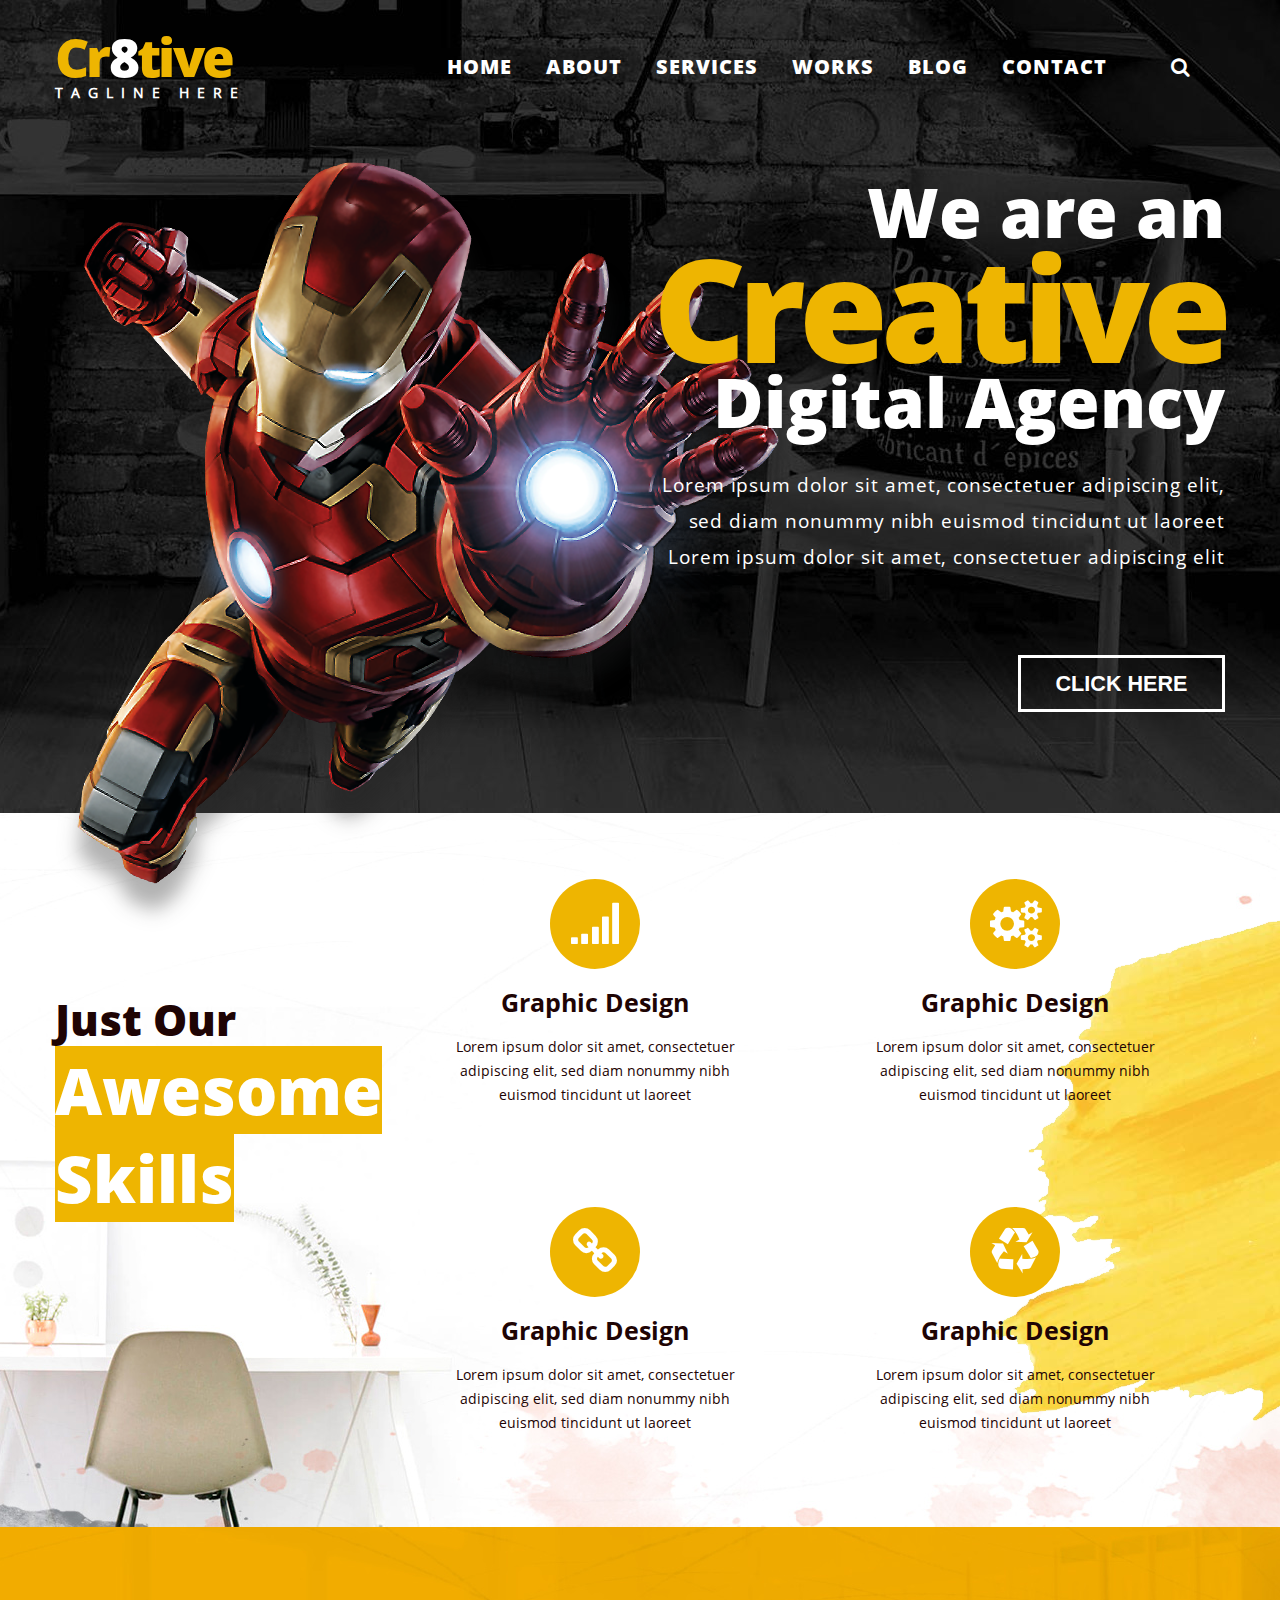
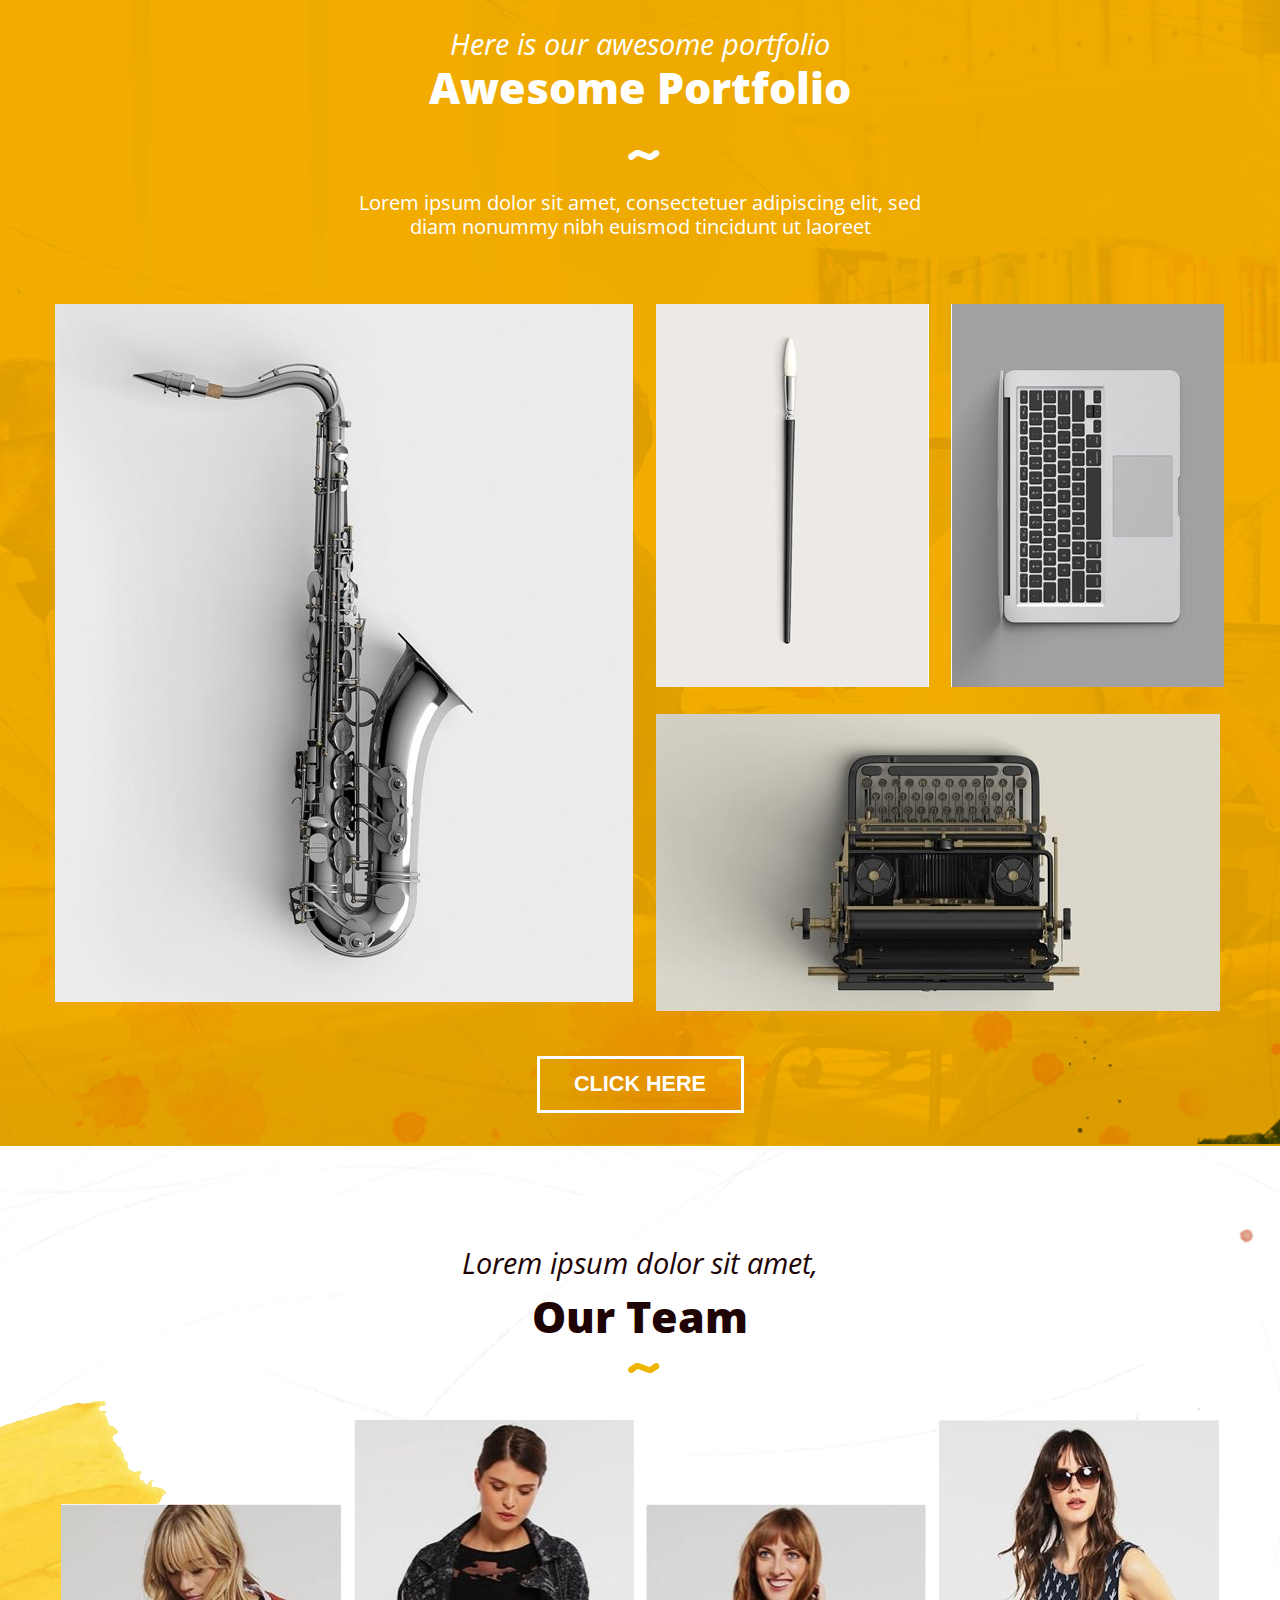
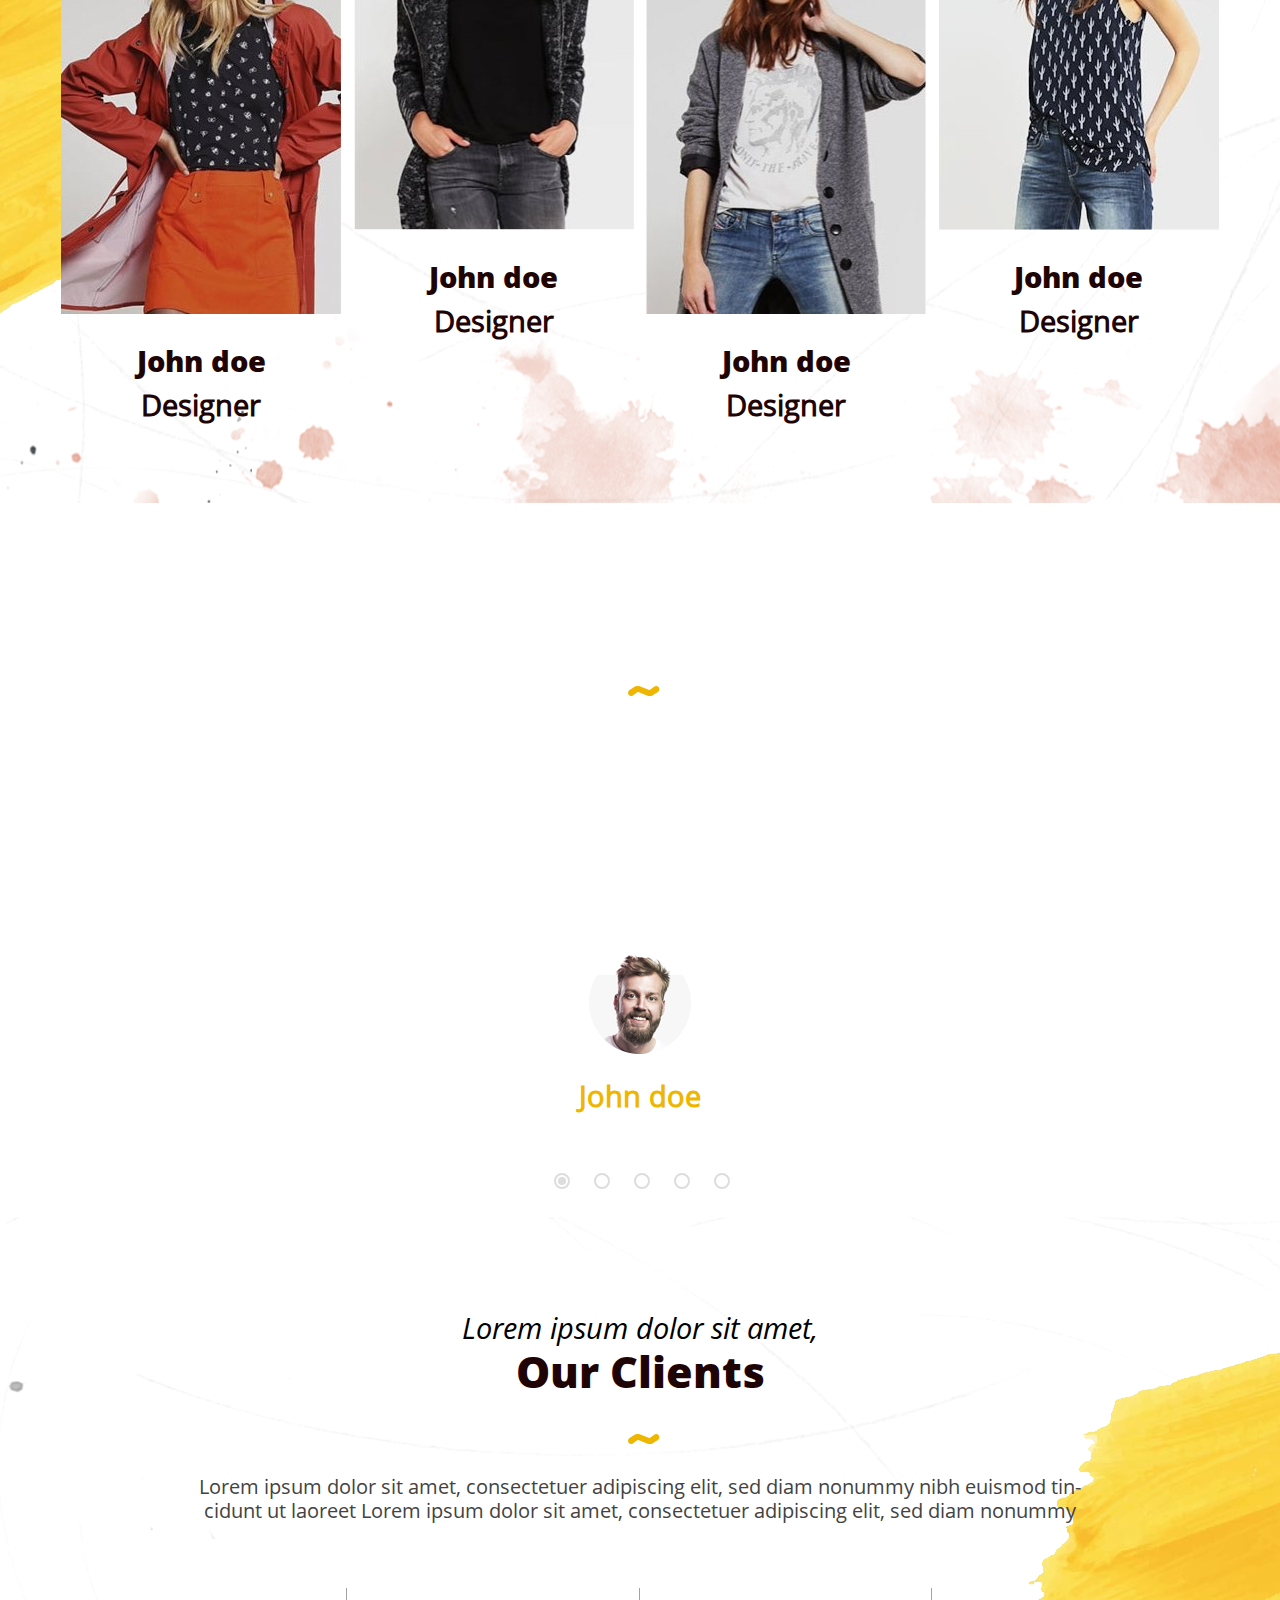
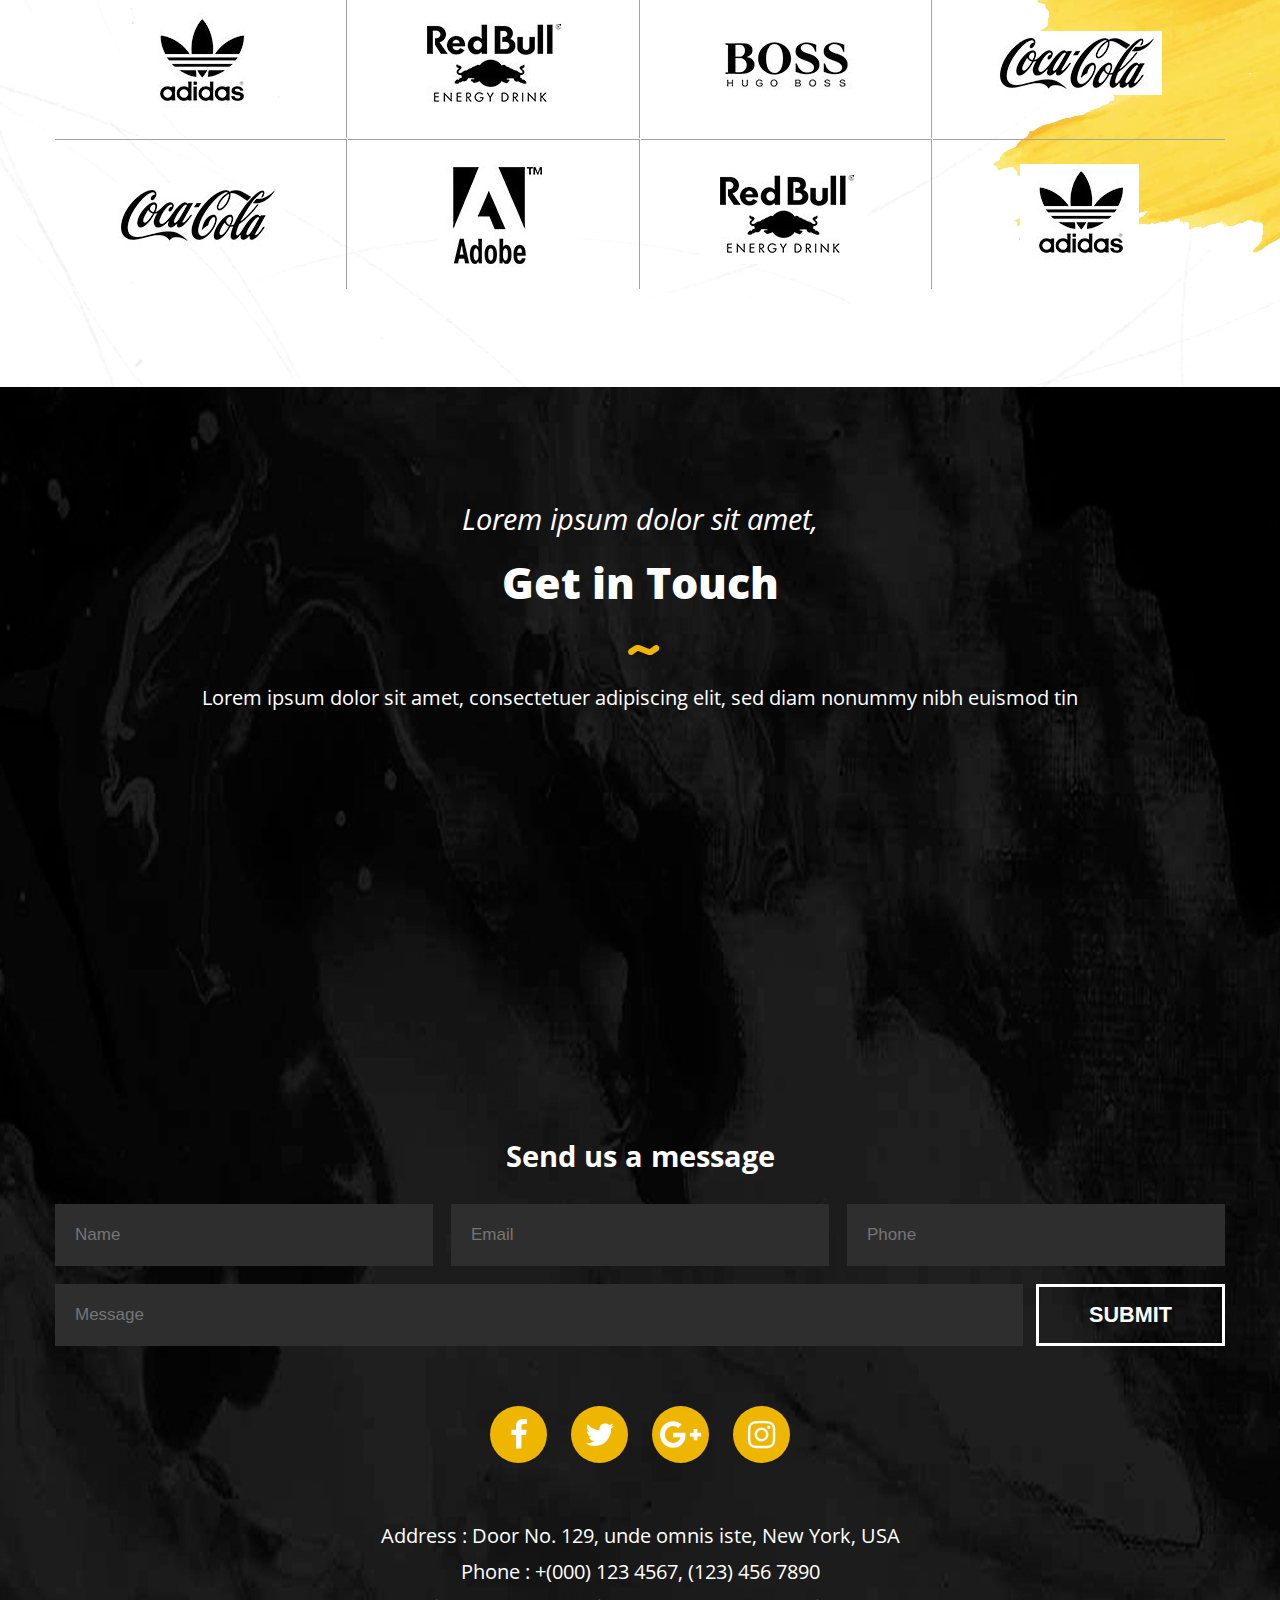
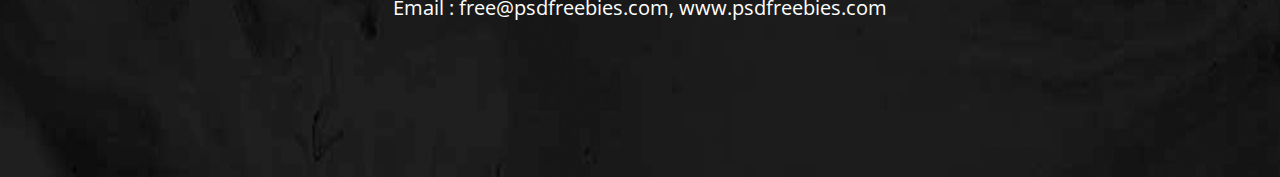
<file: Step_3-4/index.html>
<!DOCTYPE html>
<html lang="en">

    <head>
        <meta charset="UTF-8">
        <meta name="viewport" content="width=device-width, initial-scale=1.0">
        <title>Creative Digital Agency</title>
        <link rel="stylesheet" href="css/font-awesome.min.css">
        <link rel="stylesheet" href="css/style.css">
    </head>
    
    <body>
        <div class="container">
            <header class="header">
                <div class="wrapper">
                    <nav class="menu">
                        <div class="header__logo">
                            <h1>Cr<span>8</span>tive</h1>
                            <h2>tagline here</h2>
                        </div>
                        <div class="header__menu">
                            <ul>
                                <li>
                                    <a href="#">Home</a>
                                </li>
                                <li>
                                    <a href="#">About</a>
                                </li>
                                <li>
                                    <a href="#">Services</a>
                                </li>
                                <li>
                                    <a href="#">Works</a>
                                </li>
                                <li>
                                    <a href="#">Blog</a>
                                </li>
                                <li>
                                    <a href="#">Contact</a>
                                </li>
                                <li>
                                    <a href="#">
                                        <i class="fa fa-search fa-1x"></i>
                                    </a>
                                </li>
                                <li>
                                    <a href="#">
                                        <i class="fa fa-bars fa-1x"></i>
                                    </a>
                                </li>
                            </ul>
                        </div>
                    </nav>
                    <div class="header__text">
                        <div class="header__img"></div>
                        <div class="header__main">
                            <div class="header__title">
                                <h3>We are an</h3>
                                <h2>Creative</h2>
                                <h3>Digital Agency</h3>
                            </div>
                            <div class="header__desc">
                                <p>Lorem ipsum dolor sit amet, consectetuer adipiscing elit, sed diam nonummy
                                    nibh euismod tincidunt ut laoreet Lorem ipsum dolor sit amet, consectetuer
                                    adipiscing elit</p>
                            </div>
                            <button class="header__button">Click here</button>
                        </div>
                    </div>
                </div>
            </header>
            <section class="about">
                <div class="wrapper">
                    <div class="about__header">
                        <h2>Just Our</h2>
                        <span>Awesome</span>
                        <span>Skills</span>
                    </div>
                    <div class="about__desc">
                        <div class="about__descItem">
                            <div class="about__descItemLogo">
                                <i class="fa fa-signal fa-3x"></i>
                            </div>
                            <div class="about__descItemTitle">Graphic Design</div>
                            <div class="about__descItemDesc">Lorem ipsum dolor sit amet, consectetuer
                                adipiscing elit, sed diam nonummy nibh euismod tincidunt ut laoreet</div>
                        </div>
                        <div class="about__descItem">
                            <div class="about__descItemLogo">
                                <i class="fa fa-cogs fa-3x"></i>
                            </i>
                        </div>
                        <div class="about__descItemTitle">Graphic Design</div>
                        <div class="about__descItemDesc">Lorem ipsum dolor sit amet, consectetuer
                            adipiscing elit, sed diam nonummy nibh euismod tincidunt ut laoreet</div>
                    </div>
                    <div class="about__descItem">
                        <div class="about__descItemLogo">
                            <i class="fa fa-link fa-3x"></i>
                        </div>
                        <div class="about__descItemTitle">Graphic Design</div>
                        <div class="about__descItemDesc">Lorem ipsum dolor sit amet, consectetuer
                            adipiscing elit, sed diam nonummy nibh euismod tincidunt ut laoreet</div>
                    </div>
                    <div class="about__descItem">
                        <div class="about__descItemLogo">
                            <i class="fa fa-recycle fa-3x"></i>
                        </div>
                        <div class="about__descItemTitle">Graphic Design</div>
                        <div class="about__descItemDesc">Lorem ipsum dolor sit amet, consectetuer
                            adipiscing elit, sed diam nonummy nibh euismod tincidunt ut laoreet</div>
                    </div>
                </div>
            </div>
        </section>
        <section class="portfolio">
            <div class="wrapper">
                <div class="portfolio__header">
                    <h2>Here is our awesome portfolio</h2>
                    <h2>Awesome Portfolio</h2>
                    <span>~</span>
                    <p>Lorem ipsum dolor sit amet, consectetuer adipiscing elit, sed
                        <br>
                        diam nonummy nibh euismod tincidunt ut laoreet</p>
                </div>
                <div class="portfolio__img">
                    <div class="img1"><img src="images/portfolio_img_1.jpg" alt="Img 1"></div>
                    <div class="img2"><img src="images/portfolio_img_2.jpg" alt="Img 2"></div>
                    <div class="img3"><img src="images/portfolio_img_3.jpg" alt="Img 3"></div>
                    <div class="img4"><img src="images/portfolio_img_4.jpg" alt="Img 4"></div>
                </div>
                <button class="portfolio__button">Click here</button>
            </div>
        </section>
        <section class="team">
            <div class="wrapper">
                <div class="team__title">
                    <span>Lorem ipsum dolor sit amet,</span>
                    <h2>Our Team</h2>
                    <span>~</span>
                </div>
                <div class="team__people">
                    <div class="team__peoplePerson">
                        <div class="team__peoplePersonWrapper">
                            <div class="team__peoplePersonPhoto">
                                <div class="team__peoplePersonPhotoFront peoplePersonPhoto_frontFlip"><img src="images/team_photo_1.jpg" alt="Photo"></div>
                                <div class="team__peoplePersonPhotoBack peoplePersonPhoto_backFlip">Lorem ipsum dolor sit amet,
                                    consectetur adipisicing elit. Accusantium magnam minima excepturi ullam modi
                                    totam consequatur odit nam autem repellendus.</div>
                            </div>
                        </div>
                        <div class="team__peoplePersonName">John doe</div>
                        <div class="team__peoplePersonProf">Designer</div>
                    </div>
                    <div class="team__peoplePerson">
                        <div class="team__peoplePersonWrapper">
                            <div class="team__peoplePersonPhoto">
                                <div class="team__peoplePersonPhotoFront peoplePersonPhoto_frontFlip"><img src="images/team_photo_2.jpg" alt="Photo"></div>
                                <div class="team__peoplePersonPhotoBack peoplePersonPhoto_backFlip">Lorem ipsum dolor sit amet,
                                    consectetur adipisicing elit. Accusantium magnam minima excepturi ullam modi
                                    totam consequatur odit nam autem repellendus.</div>
                            </div>
                        </div>
                        <div class="team__peoplePersonName">John doe</div>
                        <div class="team__peoplePersonProf">Designer</div>
                    </div>
                    <div class="team__peoplePerson">
                        <div class="team__peoplePersonWrapper">
                            <div class="team__peoplePersonPhoto">
                                <div class="team__peoplePersonPhotoFront peoplePersonPhoto_frontFlip"><img src="images/team_photo_3.jpg" alt="Photo"></div>
                                <div class="team__peoplePersonPhotoBack peoplePersonPhoto_backFlip">Lorem ipsum dolor sit amet,
                                    consectetur adipisicing elit. Accusantium magnam minima excepturi ullam modi
                                    totam consequatur odit nam autem repellendus.</div>
                            </div>
                        </div>
                        <div class="team__peoplePersonName">John doe</div>
                        <div class="team__peoplePersonProf">Designer</div>
                    </div>
                    <div class="team__peoplePerson">
                        <div class="team__peoplePersonWrapper">
                            <div class="team__peoplePersonPhoto">
                                <div class="team__peoplePersonPhotoFront peoplePersonPhoto_frontFlip"><img src="images/team_photo_4.jpg" alt="Photo"></div>
                                <div class="team__peoplePersonPhotoBack peoplePersonPhoto_backFlip">Lorem ipsum dolor sit amet,
                                    consectetur adipisicing elit. Accusantium magnam minima excepturi ullam modi
                                    totam consequatur odit nam autem repellendus.</div>
                            </div>
                        </div>
                        <div class="team__peoplePersonName">John doe</div>
                        <div class="team__peoplePersonProf">Designer</div>
                    </div>
                </div>
            </div>
        </section>
        <section class="testimonials">
            <div class="wrapper">
                <div class="testimonials__header">
                    <h2>Lorem ipsum dolor sit amet,</h2>
                    <h2>Testimonials</h2>
                    <span>~</span>
                </div>
                <div class="testimonials__headerQuotes">
                    <span></span>
                    <div class="sliderWrapper">
                        <input type="radio" name="point" id="slide1" checked="checked">
                        <input type="radio" name="point" id="slide2">
                        <input type="radio" name="point" id="slide3">
                        <input type="radio" name="point" id="slide4">
                        <input type="radio" name="point" id="slide5">
                        <div class="slider">
                            <div class="slides slide1">Lorem, ipsum dolor sit amet consectetur adipisicing
                                elit. Aspernatur, voluptates velit! Velit minus, ipsum fuga dicta voluptatum
                                omnis consequatur blanditiis asperiores sapiente commodi reprehenderit
                                explicabo, ab, restiae. Architecto porro ex, perspiciaxcepturi. Optio et aspernatur voluptates ducimus
                                accusantium expedita odio eveniet tempora veniam?
                                <div class="testimonials__people">
                                    <img src="images/testimonials_img.png" alt="Photo">
                                    <h3>John doe</h3>
                                    <h3>Designer</h3>
                                </div>
                            </div>
                            <div class="slides slide2">Lorem ipsum dolor sit amet, consectetur adipisicing
                                elit. Minima suscipit molestias debitis, delectus mollitia ex tenetur cupiditate
                                quibusdam, quo veniam doloribus nisi repellat ipsa, dicta sed voluptas!
                                Recusandae eius repellat molestiae impedit illum veniam quasi vitae, sit odio
                                neque voluptas.
                                <div class="testimonials__people">
                                    <img src="images/testimonials_img.png" alt="Photo">
                                    <h3>John doe</h3>
                                    <h3>HR</h3>
                                </div>
                            </div>
                            <div class="slides slide3">Lorem ipsum dolor sit amet consectetur adipisicing
                                elit. Enim corrupti exercitationem ipsam incidunt dolores porro iste, sapiente
                                quo voluptatum voluptate!
                                <div class="testimonials__people">
                                    <img src="images/testimonials_img.png" alt="Photo">
                                    <h3>John doe</h3>
                                    <h3>Programmer</h3>
                                </div>
                            </div>
                            <div class="slides slide4">Lorem, ipsum dolor sit amet consectetur adipisicing elit. Explicabo, voluptate.
                                <div class="testimonials__people">
                                    <img src="images/testimonials_img.png" alt="Photo">
                                    <h3>John doe</h3>
                                    <h3>Designer</h3>
                                </div>
                            </div>
                            <div class="slides slide5">Lorem, ipsum dolor sit amet consectetur adipisicing
                                elit. Voluptate temporibus tempora autem, ut quae vitae sequi rerum nisi cumque
                                id voluptatum necessitatibus aspernatur nihil magnam, quidem sed earum amet?
                                Impedit.
                                <div class="testimonials__people">
                                    <img src="images/testimonials_img.png" alt="Photo">
                                    <h3>John doe</h3>
                                    <h3>Designer</h3>
                                </div>
                            </div>
                        </div>
                        <div class="controls">
                            <label for="slide1"></label>
                            <label for="slide2"></label>
                            <label for="slide3"></label>
                            <label for="slide4"></label>
                            <label for="slide5"></label>
                        </div>
                    </div>
                    <span></span>
                </div>

            </div>
        </section>
        <section class="client">
            <div class="wrapper">
                <div class="client__header">
                    <h3>Lorem ipsum dolor sit amet,</h3>
                    <h2>Our Clients</h2>
                    <span>~</span>
                    <p>Lorem ipsum dolor sit amet, consectetuer adipiscing elit, sed diam nonummy
                        nibh euismod tin-<br>cidunt
                        ut laoreet Lorem ipsum dolor sit amet, consectetuer adipiscing elit, sed diam
                        nonummy</p>
                </div>
                <div class="client__label">
                    <div class="client__labels labels1"></div>
                    <div class="client__labels labels2"></div>
                    <div class="client__labels labels3"></div>
                    <div class="client__labels labels4"></div>
                    <div class="client__labels labels5"></div>
                    <div class="client__labels labels6"></div>
                    <div class="client__labels labels7"></div>
                    <div class="client__labels labels8"></div>
                </div>
            </div>
        </section>
        <section class="getit">
            <div class="wrapper">
                <div class="getit__header">
                    <h3>Lorem ipsum dolor sit amet,</h3>
                    <h2>Get in Touch</h2>
                    <span>~</span>
                    <p>Lorem ipsum dolor sit amet, consectetuer adipiscing elit, sed diam nonummy
                        nibh euismod tin</p>
                </div>
                <div class="getit__map">
                    <iframe
                        src="https://www.google.com/maps/embed?pb=!1m18!1m12!1m3!1d139689.8608049093!2d60.55798077474575!3d56.8347238286865!2m3!1f0!2f0!3f0!3m2!1i1024!2i768!4f13.1!3m3!1m2!1s0x43c165eaa062db4b%3A0xd50243d7f7567f20!2z0JXQutCw0YLQtdGA0LjQvdCx0YPRgNCzLCDQodCy0LXRgNC00LvQvtCy0YHQutCw0Y8g0L7QsdC7Lg!5e0!3m2!1sru!2sru!4v1589788159156!5m2!1sru!2sru"
                        width="100%"
                        height="285"
                        frameborder="0"
                        allowfullscreen=""
                        aria-hidden="true"
                        tabindex="0"></iframe>
                </div>
                <div class="getit__form">
                    <div class="getit__formTitle">Send us a message</div>
                    <div class="getit__formSent">
                        <input
                            type="text"
                            class="sentName"
                            placeholder="Name"
                            required="required"
                            pattern="\S+[А-яа-я]">
                        <input
                            type="email"
                            class="sentEmail"
                            placeholder="Email"
                            required="required"
                            pattern="\S+@[a-z]+.[a-z]+">
                        <input
                            type="tel"
                            class="sentPhone"
                            placeholder="Phone"
                            required="required"
                            pattern="\+7\-[0-9]{3}\-[0-9]{3}\-[0-9]{2}\-[0-9]{2}">
                        <input type="text" class="sentMessage" placeholder="Message">
                        <button class="sentButton">Submit</button>
                    </div>
                </div>
                <footer class="getit__footer">
                    <div class="getit__footerSocial">
                        <div class="getit__footerSocialIcon">
                            <i class="fa fa-facebook fa-2x"></i>
                        </div>
                        <div class="getit__footerSocialIcon">
                            <i class="fa fa-twitter fa-2x"></i>
                        </div>
                        <div class="getit__footerSocialIcon">
                            <i class="fa fa-google-plus fa-2x"></i>
                        </div>
                        <div class="getit__footerSocialIcon">
                            <i class="fa fa-instagram fa-2x"></i>
                        </div>
                    </div>
                    <div class="getit__footerText">
                        <div>Address : Door No. 129, unde omnis iste, New York, USA<br>
                            Phone : +(000) 123 4567, (123) 456 7890<br>
                            Email : free@psdfreebies.com, www.psdfreebies.com</div>
                    </div>
                </footer>
            </div>
        </section>
    </div>
</body>
</html>
</file>
<file: Step_3-4/css/style.css>
* {
  margin: 0;
  padding: 0;
  -webkit-box-sizing: border-box;
          box-sizing: border-box;
}

@font-face {
  font-family: 'OneStrokeScriptLetPlain';
  src: url("../fonts/OneStrokeScript_LET.ttf");
}

@font-face {
  font-family: 'OCRAExtended';
  src: url("../fonts/ocraextended.ttf");
}

@font-face {
  font-family: 'OpenSans';
  src: url("../fonts/OpenSans-Regular.ttf");
}

@font-face {
  font-family: 'OpenSans Italic';
  src: url("../fonts/OpenSans-Italic.ttf");
}

@font-face {
  font-family: 'OpenSans Bold';
  src: url("../fonts/OpenSans-Bold.ttf");
}

@font-face {
  font-family: 'OpenSans Extrabold';
  src: url("../fonts/OpenSans-ExtraBold.ttf");
}

body {
  background: #fff;
  font-family: 'OpenSans', sans-serif;
}

.container {
  max-width: 1800px;
  margin: 0 auto;
}

.wrapper {
  max-width: 1200px;
  margin: 0 auto;
  padding: 0 15px;
}

@media (min-width: 481px) and (max-width: 1199px) {
  .wrapper {
    padding: 0 5px;
  }
}

@media (max-width: 480px) {
  .wrapper {
    padding: 0;
  }
}

.header {
  min-height: 813px;
  background: url("../images/header_background.jpg") center center/cover no-repeat;
}

.header__logo h1 {
  font-family: 'OpenSans Extrabold', sans-serif;
  font-size: 53.4px;
  font-weight: 800;
  letter-spacing: -0.05em;
  line-height: 53.4px;
  color: #eeb501;
}

.header__logo h1 span {
  color: #fff;
}

.header__logo h2 {
  font-size: 13.9px;
  font-weight: 700;
  text-transform: uppercase;
  letter-spacing: 0.57em;
  color: #fff;
}

.header__menu {
  font-family: 'OpenSans Extrabold', sans-serif;
  height: 100%;
  -webkit-box-align: center;
      -ms-flex-align: center;
          align-items: center;
}

.header__menu li a {
  font-size: 20px;
  font-weight: 800;
  text-transform: uppercase;
  text-decoration: none;
  letter-spacing: 0.05em;
  color: #fff;
}

@media (min-width: 768px) and (max-width: 991px) {
  .header__menu li a {
    font-size: 19px;
  }
}

@media screen and (max-width: 767px) {
  .header__menu li a {
    font-size: 30px;
  }
}

.header__menu li:not(:nth-last-child(-1n+2)) {
  display: inline-block;
  margin-right: 30px;
}

.header__menu li:not(:nth-last-child(-1n+2)) a:hover {
  background: #eeb501;
  color: #000;
}

@media (min-width: 992px) and (max-width: 1199px) {
  .header__menu li:not(:nth-last-child(-1n+2)) {
    margin-right: 15px;
  }
}

@media screen and (max-width: 991px) {
  .header__menu li:not(:nth-last-child(-1n+2)) {
    margin-right: 5px;
  }
}

@media screen and (max-width: 767px) {
  .header__menu li:not(:nth-last-child(-1n+2)) {
    display: none;
  }
}

.header__menu li:nth-last-child(-1n+2) {
  display: inline-block;
  margin-left: 30px;
}

@media (min-width: 992px) and (max-width: 1199px) {
  .header__menu li:nth-last-child(-1n+2) {
    margin-left: 15px;
  }
}

@media screen and (max-width: 991px) {
  .header__menu li:nth-last-child(-1n+2) {
    margin-left: 5px;
  }
}

.header__text {
  position: relative;
  z-index: 1;
}

.header__img {
  position: absolute;
  background: url("../images/header_img.png");
  min-height: 770px;
  min-width: 745px;
  margin-top: 60px;
  left: -75px;
  z-index: -1;
  -webkit-animation: animationFrames ease-in-out 4s;
          animation: animationFrames ease-in-out 4s;
  -webkit-animation-iteration-count: 1;
          animation-iteration-count: 1;
  -webkit-transform-origin: 50% 50%;
          transform-origin: 50% 50%;
}

@media screen and (max-width: 1335px) {
  .header__img {
    left: 0px;
  }
}

@media (min-width: 992px) and (max-width: 1199px) {
  .header__img {
    left: -42%;
    -webkit-transform: scale(-1, 1);
            transform: scale(-1, 1);
  }
}

@media screen and (max-width: 991px) {
  .header__img {
    display: none;
  }
}

.header__main {
  position: absolute;
  right: -67px;
  max-width: 580px;
  text-align: right;
  margin-top: 80px;
  z-index: 2;
}

@media screen and (max-width: 1335px) {
  .header__main {
    right: 0px;
  }
}

@media screen and (max-width: 1199px) {
  .header__main {
    position: static;
    right: 0px;
    margin: 0 auto;
    text-align: center;
    padding-top: 80px;
  }
}

@media screen and (max-width: 991px) {
  .header__main {
    max-width: 80%;
  }
}

.header__title {
  font-family: 'OpenSans Extrabold', sans-serif;
}

.header__title h3 {
  line-height: 60px;
  font-size: 68.7px;
  font-weight: 800;
  color: #fff;
}

@media (min-width: 481px) and (max-width: 767px) {
  .header__title h3 {
    line-height: 60px;
    font-size: 55px;
  }
}

@media (max-width: 480px) {
  .header__title h3 {
    line-height: 50px;
    font-size: 40px;
  }
}

.header__title h2 {
  line-height: 130px;
  font-size: 143.9px;
  font-weight: 800;
  letter-spacing: -0.05em;
  color: #eeb501;
}

@media (min-width: 481px) and (max-width: 767px) {
  .header__title h2 {
    line-height: 130px;
    font-size: 95px;
  }
}

@media (max-width: 480px) {
  .header__title h2 {
    line-height: 80px;
    font-size: 65px;
  }
}

.header__desc {
  font-size: 19px;
  line-height: 36px;
  font-weight: 400;
  letter-spacing: 0.05em;
  color: #fff;
  padding: 35px 0 80px;
}

.header__button {
  border: 3px solid #fff;
  width: 207px;
  height: 57px;
  font-size: 21.6px;
  font-weight: 700;
  text-transform: uppercase;
  color: #fff;
  -webkit-transition-duration: 0.4s;
          transition-duration: 0.4s;
  cursor: pointer;
  background: none;
  outline: none;
}

.header__button:hover {
  background-color: #fff;
  color: black;
}

.fa-bars {
  display: none;
}

@media (min-width: 481px) and (max-width: 767px) {
  .fa-bars {
    display: block;
  }
}

.menu {
  display: -webkit-box;
  display: -ms-flexbox;
  display: flex;
  padding-top: 30px;
  -webkit-box-pack: justify;
      -ms-flex-pack: justify;
          justify-content: space-between;
  -webkit-box-align: center;
      -ms-flex-align: center;
          align-items: center;
}

.about {
  min-height: 714px;
  background: url(../images/right_img.png) right center no-repeat, url(../images/section_about_background_full.jpg) center center/cover no-repeat;
}

.about__header {
  float: left;
  padding-top: 181px;
  width: 330px;
  font-family: 'OpenSans Extrabold', sans-serif;
}

.about__header h2 {
  font-size: 43.3px;
  line-height: 1.2;
  font-weight: 800;
  color: #1e0404;
}

@media (max-width: 480px) {
  .about__header h2 {
    font-size: 40px;
  }
}

.about__header span {
  background: #eeb501;
  font-size: 65px;
  color: #fff;
}

@media (max-width: 480px) {
  .about__header span {
    font-size: 50px;
  }
}

@media screen and (max-width: 991px) {
  .about__header {
    float: none;
    padding-top: 60px;
    width: 100%;
    text-align: center;
  }
}

.about__desc {
  display: -ms-grid;
  display: grid;
  -ms-grid-columns: 1fr 1fr;
      grid-template-columns: 1fr 1fr;
  grid-row-gap: 100px;
  justify-items: center;
  padding-top: 66px;
}

@media (min-width: 768px) and (max-width: 991px) {
  .about__desc {
    grid-row-gap: 50px;
    padding: 60px 0;
  }
}

@media screen and (max-width: 767px) {
  .about__desc {
    -ms-grid-columns: 1fr;
        grid-template-columns: 1fr;
    grid-row-gap: 50px;
    padding: 60px 0;
  }
}

.about__descItem {
  width: 291px;
  text-align: center;
}

@media screen and (max-width: 767px) {
  .about__descItem {
    width: 100%;
  }
}

.about__descItemLogo {
  background: #eeb501;
  border-radius: 50%;
  width: 90px;
  height: 90px;
  display: -webkit-box;
  display: -ms-flexbox;
  display: flex;
  -webkit-box-align: center;
      -ms-flex-align: center;
          align-items: center;
  margin: 0 auto;
}

.about__descItemLogo i {
  margin: 0 auto;
  -webkit-filter: invert(100%);
          filter: invert(100%);
}

.about__descItemTitle {
  font-family: 'OpenSans Bold', sans-serif;
  font-size: 25px;
  line-height: 1.2;
  font-weight: 700;
  color: #1e0404;
  padding: 18px 0;
}

@media screen and (max-width: 991px) {
  .about__descItemTitle {
    font-size: 30px;
  }
}

.about__descItemDesc {
  font-size: 14px;
  line-height: 24px;
  font-weight: 400;
  color: #1e0404;
}

@media screen and (max-width: 991px) {
  .about__descItemDesc {
    font-size: 20px;
  }
}

.portfolio {
  min-height: 1219px;
  background: url(../images/section_portfolio_background_full.jpg) center center/cover no-repeat;
}

@media screen and (max-width: 991px) {
  .portfolio {
    padding-bottom: 20px;
  }
}

.portfolio__header {
  text-align: center;
  padding: 100px 0 65px 0;
}

.portfolio__header h2:nth-child(1) {
  font-family: 'OpenSans Italic', sans-serif;
  font-size: 29.2px;
  line-height: 1.2;
  font-weight: 400;
  font-style: italic;
  color: #fff;
}

@media (max-width: 480px) {
  .portfolio__header h2:nth-child(1) {
    font-size: 25px;
  }
}

.portfolio__header h2:nth-child(2) {
  font-family: 'OpenSans Extrabold', sans-serif;
  font-size: 43.3px;
  line-height: 1.2;
  font-weight: 800;
  color: #fff;
}

@media (max-width: 480px) {
  .portfolio__header h2:nth-child(2) {
    font-size: 35px;
  }
}

.portfolio__header span {
  font-family: 'OCRAExtended';
  font-size: 74.8px;
  font-weight: 400;
  letter-spacing: -0.05em;
  color: #fff;
}

.portfolio__header p {
  font-size: 20px;
  line-height: 24px;
  font-weight: 400;
  color: #fff;
}

@media (max-width: 480px) {
  .portfolio__header {
    padding-top: 40px;
  }
}

.portfolio__img {
  display: -ms-grid;
  display: grid;
      grid-template-areas: 'img1 img2 img3' 'img1 img4 img4';
  grid-gap: 22px;
}

.portfolio__img img {
  max-width: 100%;
}

@media screen and (max-width: 991px) {
  .portfolio__img img {
    max-width: none;
    width: 90%;
  }
}

@media screen and (max-width: 991px) {
  .portfolio__img {
        grid-template-areas: none;
    display: -webkit-box;
    display: -ms-flexbox;
    display: flex;
    -ms-flex-wrap: wrap;
        flex-wrap: wrap;
    text-align: center;
  }
}

@media (min-width: 768px) and (max-width: 991px) {
  .portfolio__img > div {
    -webkit-box-flex: 100%;
        -ms-flex: 100%;
            flex: 100%;
    width: 100%;
  }
}

@media screen and (max-width: 767px) {
  .portfolio__img > div {
    -webkit-box-flex: 0;
        -ms-flex: none;
            flex: none;
    width: 100%;
  }
}

.portfolio__button {
  border: 3.0px solid #ffffff;
  width: 207px;
  height: 57px;
  font-size: 21.6px;
  font-weight: 700;
  text-transform: uppercase;
  color: #ffffff;
  -webkit-transition-duration: 0.4s;
          transition-duration: 0.4s;
  cursor: pointer;
  background: none;
  outline: none;
  display: block;
  margin: 40px auto 60px auto;
}

.portfolio__button:hover {
  background-color: #fff;
  color: black;
}

.img1 {
  -ms-grid-row: 1;
  -ms-grid-row-span: 2;
  -ms-grid-column: 1;
  grid-area: img1;
}

.img2 {
  -ms-grid-row: 1;
  -ms-grid-column: 2;
  grid-area: img2;
}

.img3 {
  -ms-grid-row: 1;
  -ms-grid-column: 3;
  grid-area: img3;
}

.img4 {
  -ms-grid-row: 2;
  -ms-grid-column: 2;
  -ms-grid-column-span: 2;
  grid-area: img4;
}

.team {
  min-height: 935px;
  background: url(../images/left_img.png) left 255px no-repeat, url(../images/section_team_backgroud.png) center/auto no-repeat;
}

@media screen and (max-width: 1199px) {
  .team {
    background: url(../images/left_img.png) left center no-repeat, url(../images/section_team_backgroud.png) center/cover no-repeat;
  }
}

.team__title {
  text-align: center;
  padding-top: 100px;
}

.team__title span:nth-child(1) {
  font-family: 'OpenSans Italic', sans-serif;
  font-size: 29.2px;
  line-height: 1.2;
  font-weight: 400;
  font-style: italic;
  color: #1e0404;
}

.team__title h2 {
  font-family: 'OpenSans Extrabold', sans-serif;
  font-size: 43.3px;
  line-height: 1.2;
  font-weight: 800;
  color: #1e0404;
  padding: 10px 0 0 0;
}

@media (max-width: 480px) {
  .team__title h2 {
    font-size: 35px;
  }
}

.team__title span:nth-child(3) {
  font-family: 'OCRAExtended';
  font-size: 74.8px;
  line-height: 45px;
  font-weight: 400;
  letter-spacing: -0.05em;
  color: #eeb501;
}

@media (max-width: 480px) {
  .team__title {
    padding-top: 40px;
  }
}

.team__people {
  display: -ms-grid;
  display: grid;
  -ms-grid-columns: (1fr)[4];
      grid-template-columns: repeat(4, 1fr);
  padding-bottom: 80px;
}

@media (min-width: 992px) and (max-width: 1199px) {
  .team__people {
    -ms-grid-columns: (1fr)[2];
        grid-template-columns: repeat(2, 1fr);
    grid-auto-rows: 1fr;
    width: 90%;
    margin: 0 auto;
  }
}

@media (min-width: 768px) and (max-width: 991px) {
  .team__people {
    -ms-grid-columns: 1fr 1fr;
        grid-template-columns: 1fr 1fr;
    -ms-grid-rows: 1fr 1fr;
        grid-template-rows: 1fr 1fr;
    width: 90%;
    margin: 0 auto;
  }
}

@media screen and (max-width: 767px) {
  .team__people {
    -ms-grid-columns: 1fr;
        grid-template-columns: 1fr;
    width: 100%;
    margin: 0 auto;
  }
}

.team__peoplePerson {
  padding-top: 24px;
  -ms-grid-column-align: center;
      justify-self: center;
}

.team__peoplePerson:nth-child(odd) {
  margin-top: 84px;
}

@media (min-width: 768px) and (max-width: 1199px) {
  .team__peoplePerson:nth-child(odd) {
    margin-top: 0;
  }
}

@media screen and (max-width: 767px) {
  .team__peoplePerson:nth-child(odd) {
    margin-top: 24px;
  }
}

.team__peoplePersonWrapper {
  text-align: center;
  -webkit-perspective: 1200px;
          perspective: 1200px;
  -webkit-transform-style: preserve-3d;
          transform-style: preserve-3d;
}

.team__peoplePersonWrapper:hover .team__peoplePersonPhoto {
  -webkit-transform: rotateY(180deg);
          transform: rotateY(180deg);
}

@media (min-width: 992px) and (max-width: 1199px) {
  .team__peoplePersonWrapper {
    width: 100%;
  }
}

.team__peoplePersonPhoto {
  position: relative;
  width: 280px;
  height: 410px;
  -webkit-transform-style: preserve-3d;
          transform-style: preserve-3d;
  -webkit-transition: .7s linear;
  transition: .7s linear;
}

@media screen and (max-width: 1199px) {
  .team__peoplePersonPhoto {
    text-align: center;
  }
}

.team__peoplePersonPhotoFront, .team__peoplePersonPhotoBack {
  position: absolute;
  width: 100%;
  height: 100%;
  left: 0;
  top: 0;
  display: -webkit-box;
  display: -ms-flexbox;
  display: flex;
  -webkit-box-pack: center;
      -ms-flex-pack: center;
          justify-content: center;
  -webkit-box-align: center;
      -ms-flex-align: center;
          align-items: center;
  -webkit-backface-visibility: hidden;
          backface-visibility: hidden;
}

.team__peoplePersonPhotoFront img, .team__peoplePersonPhotoBack img {
  max-width: 100%;
  min-width: 100%;
  height: 100%;
}

.team__peoplePersonName {
  font-family: 'OpenSans Extrabold', sans-serif;
  text-align: center;
  font-size: 29.2px;
  line-height: 1.2;
  font-weight: 800;
  color: #1e0404;
  padding: 30px 0 9px 0;
}

.team__peoplePersonProf {
  text-align: center;
  font-size: 29.2px;
  line-height: 1.2;
  font-weight: 800;
  color: #1e0404;
}

.peoplePersonPhoto_frontFlip {
  -webkit-transform: rotateY(0deg);
          transform: rotateY(0deg);
}

.peoplePersonPhoto_backFlip {
  -webkit-transform: rotateY(-180deg);
          transform: rotateY(-180deg);
}

.testimonials {
  min-height: 714px;
  background: url(../images/section_testimonials_background_full.png) center center/cover no-repeat fixed;
}

.testimonials__header {
  text-align: center;
  padding: 55px 0 33px 0;
}

.testimonials__header h2:nth-child(1) {
  font-size: 29.2px;
  line-height: 1.2;
  font-weight: 400;
  font-style: italic;
  color: #fff;
  margin-bottom: 19px;
}

.testimonials__header h2:nth-child(2) {
  font-size: 43.3px;
  line-height: 1.2;
  font-weight: 800;
  color: #fff;
}

@media (max-width: 480px) {
  .testimonials__header h2 {
    font-size: 35px;
  }
}

.testimonials__header span:nth-child(3) {
  font-family: 'OCRAExtended';
  font-size: 74.8px;
  line-height: 50px;
  font-weight: 400;
  letter-spacing: -0.05em;
  color: #eeb501;
}

.testimonials__header p {
  font-size: 20px;
  line-height: 24px;
  font-weight: 400;
  color: #fff;
}

@media (max-width: 480px) {
  .testimonials__header {
    padding-top: 40px;
    padding-bottom: 0;
  }
}

.testimonials__headerQuotes {
  display: -webkit-box;
  display: -ms-flexbox;
  display: flex;
  -ms-flex-pack: distribute;
      justify-content: space-around;
}

.testimonials__headerQuotes span:nth-child(1) {
  width: 59px;
  height: 40px;
  background: url(../images/quotes_left.png) left center/cover no-repeat;
}

@media screen and (max-width: 991px) {
  .testimonials__headerQuotes span:nth-child(1) {
    display: none;
  }
}

.testimonials__headerQuotes span:nth-child(3) {
  width: 59px;
  height: 40px;
  background: url(../images/quotes_right.png) right center/cover no-repeat;
}

@media screen and (max-width: 991px) {
  .testimonials__headerQuotes span:nth-child(3) {
    display: none;
  }
}

.testimonials__people {
  text-align: center;
}

.testimonials__people img {
  padding-bottom: 20px;
}

.testimonials__people h3 {
  line-height: 1.2;
}

.testimonials__people h3:nth-child(2) {
  font-size: 29.2px;
  font-weight: 800;
  color: #eeb501;
}

@media (max-width: 480px) {
  .testimonials__people h3:nth-child(2) {
    font-size: 23px;
    line-height: 1.1;
  }
}

.testimonials__people h3:nth-child(3) {
  font-size: 25px;
  font-weight: 400;
  color: #fff;
}

@media (max-width: 480px) {
  .testimonials__people h3:nth-child(3) {
    font-size: 23px;
    line-height: 1.1;
  }
}

.sliderWrapper {
  width: 900px;
  min-height: 420px;
}

.sliderWrapper > input {
  display: none;
}

.sliderWrapper label {
  cursor: pointer;
  display: inline-block;
  height: 8px;
  margin: 25px 12px 0 16px;
  position: relative;
  width: 8px;
  border-radius: 50%;
  -webkit-transition: background ease-in-out .5s;
  transition: background ease-in-out .5s;
}

.sliderWrapper label:after {
  border: 2px solid #ddd;
  content: " ";
  display: block;
  height: 12px;
  left: -4px;
  position: absolute;
  top: -4px;
  width: 12px;
  border-radius: 50%;
}

.slider {
  height: 400px;
  width: 100%;
  overflow: hidden;
  position: relative;
  text-align: center;
  margin: 0 auto;
}

.slides {
  height: inherit;
  opacity: 0;
  position: absolute;
  width: inherit;
  z-index: 0;
  -webkit-transform: scale(1.5);
          transform: scale(1.5);
  -webkit-transition: opacity ease-in-out .5s, -webkit-transform ease-in-out .5s;
  transition: opacity ease-in-out .5s, -webkit-transform ease-in-out .5s;
  transition: transform ease-in-out .5s, opacity ease-in-out .5s;
  transition: transform ease-in-out .5s, opacity ease-in-out .5s, -webkit-transform ease-in-out .5s;
  display: -ms-grid;
  display: grid;
  -ms-grid-rows: 1fr 200px;
      grid-template-rows: 1fr 200px;
}

.slide1,
.slide2,
.slide3,
.slide4,
.slide5 {
  font-size: 20px;
  line-height: 24px;
  font-weight: 400;
  color: #ffffff;
}

@media (max-width: 480px) {
  .slide1,
  .slide2,
  .slide3,
  .slide4,
  .slide5 {
    font-size: 16px;
    line-height: 22px;
  }
}

.controls {
  left: 50%;
  margin-left: -98px;
  position: absolute;
}

#slide1:checked ~ .slider > .slide1,
#slide2:checked ~ .slider > .slide2,
#slide3:checked ~ .slider > .slide3,
#slide4:checked ~ .slider > .slide4,
#slide5:checked ~ .slider > .slide5 {
  opacity: 1;
  z-index: 1;
  -webkit-transform: scale(1);
          transform: scale(1);
}

.sliderWrapper label:hover,
#slide1:checked ~ .controls label:nth-of-type(1),
#slide2:checked ~ .controls label:nth-of-type(2),
#slide3:checked ~ .controls label:nth-of-type(3),
#slide4:checked ~ .controls label:nth-of-type(4),
#slide5:checked ~ .controls label:nth-of-type(5) {
  background: #ddd;
}

.client {
  min-height: 770px;
  background: url(../images/right_img.png) right center no-repeat, url(../images/section_client_background.png) center bottom/auto no-repeat;
}

.client__header {
  text-align: center;
  padding-top: 94px;
}

@media (max-width: 480px) {
  .client__header {
    padding-top: 40px;
  }
}

.client__header h2 {
  font-family: 'OpenSans Extrabold', sans-serif;
  font-size: 43.3px;
  line-height: 1.2;
  font-weight: 800;
  color: #1e0404;
}

@media (max-width: 480px) {
  .client__header h2 {
    font-size: 35px;
  }
}

.client__header h3 {
  font-family: 'OpenSans Italic', sans-serif;
  font-size: 29.2px;
  line-height: 1.2;
  font-weight: 400;
  font-style: italic;
  color: #000000;
}

@media (max-width: 480px) {
  .client__header h3 {
    font-size: 22px;
  }
}

.client__header span {
  font-family: 'OCRAExtended';
  font-size: 74.8px;
  font-weight: 400;
  letter-spacing: -0.05em;
  color: #eeb501;
}

.client__header p {
  font-size: 20px;
  line-height: 1.2;
  font-weight: 400;
  color: #434343;
}

.client__label {
  padding-top: 65px;
  display: -ms-grid;
  display: grid;
  -ms-grid-columns: (1fr)[4];
      grid-template-columns: repeat(4, 1fr);
  -ms-grid-rows: 150px 150px;
      grid-template-rows: 150px 150px;
  grid-gap: 1px;
}

@media (min-width: 481px) and (max-width: 767px) {
  .client__label {
    -ms-grid-columns: 1fr 1fr;
        grid-template-columns: 1fr 1fr;
    -ms-grid-rows: none;
        grid-template-rows: none;
    grid-auto-rows: 150px;
    grid-gap: 0px;
    padding-bottom: 40px;
    width: 90%;
    margin: 0 auto;
  }
}

@media (max-width: 480px) {
  .client__label {
    -ms-grid-columns: 1fr;
        grid-template-columns: 1fr;
    -ms-grid-rows: none;
        grid-template-rows: none;
    grid-auto-rows: 150px;
    grid-gap: 0px;
    padding-bottom: 40px;
    width: 90%;
    margin: 0 auto;
  }
}

.client__labels {
  -ms-grid-column-align: center;
      justify-self: center;
  -ms-flex-item-align: center;
      -ms-grid-row-align: center;
      align-self: center;
  height: 100%;
  width: 100%;
  border-right: solid 1px #a3a3a3;
}

.client__labels:nth-child(4n) {
  border-right: none;
}

.client__labels:nth-child(n+5) {
  border-top: solid 1px #a3a3a3;
}

@media (min-width: 481px) and (max-width: 767px) {
  .client__labels:nth-child(n+5) {
    border-top: solid 1px #a3a3a3;
    border-bottom: none;
  }
}

@media (max-width: 480px) {
  .client__labels:nth-child(n+5) {
    border-top: none;
  }
}

@media (min-width: 481px) and (max-width: 767px) {
  .client__labels {
    border-bottom: solid 1px #a3a3a3;
    border-right: solid 1px #a3a3a3;
  }
}

@media (max-width: 480px) {
  .client__labels {
    border-bottom: solid 1px #a3a3a3;
    border-right: none;
  }
}

@media (min-width: 481px) and (max-width: 767px) {
  .client__labels:nth-child(2n) {
    border-right: none;
  }
}

@media (min-width: 481px) and (max-width: 767px) {
  .client__labels:nth-child(n+3) {
    border-bottom: none;
  }
}

@media (max-width: 480px) {
  .client__labels:last-child {
    border-bottom: none;
  }
}

.labels1 {
  background: url(../images/client_1.jpg) center no-repeat;
}

.labels2 {
  background: url(../images/client_2.jpg) center no-repeat;
}

.labels3 {
  background: url(../images/client_3.jpg) center no-repeat;
}

.labels4 {
  background: url(../images/client_4.jpg) center no-repeat;
}

.labels5 {
  background: url(../images/client_5.jpg) center no-repeat;
}

.labels6 {
  background: url(../images/client_6.jpg) center no-repeat;
}

.labels7 {
  background: url(../images/client_7.jpg) center no-repeat;
}

.labels8 {
  background: url(../images/client_1.jpg) center no-repeat;
}

.getit {
  min-height: 1390px;
  background: url(../images/section_getit_background_full.jpg) center center/cover no-repeat;
}

.getit__header {
  text-align: center;
  padding-top: 115px;
}

@media (max-width: 480px) {
  .getit__header {
    padding-top: 40px;
  }
}

.getit__header h2 {
  font-family: 'OpenSans Extrabold', sans-serif;
  font-size: 43.3px;
  line-height: 1.2;
  font-weight: 800;
  color: #fff;
  padding-top: 20px;
}

@media (max-width: 480px) {
  .getit__header h2 {
    font-size: 35px;
  }
}

.getit__header h3 {
  font-family: 'OpenSans Italic', sans-serif;
  font-size: 29.2px;
  line-height: 1.2;
  font-weight: 400;
  font-style: italic;
  color: #fff;
}

@media (max-width: 480px) {
  .getit__header h3 {
    font-size: 22px;
  }
}

.getit__header span {
  font-family: 'OCRAExtended';
  font-size: 74.8px;
  font-weight: 400;
  letter-spacing: -0.05em;
  color: #eeb501;
}

.getit__header p {
  font-size: 20px;
  line-height: 1.2;
  font-weight: 400;
  color: #fff;
}

.getit__map {
  padding-top: 65px;
}

.getit__form {
  padding-top: 74px;
  text-align: center;
}

.getit__formTitle {
  font-family: 'OpenSans Bold', sans-serif;
  font-size: 29.2px;
  line-height: 1.2;
  font-weight: 700;
  color: #fff;
  padding-bottom: 30px;
}

.getit__formSent {
  display: -ms-grid;
  display: grid;
  grid-gap: 18px;
      grid-template-areas: "name email phone" "message message button";
}

@media screen and (max-width: 767px) {
  .getit__formSent {
        grid-template-areas: "name" "email" "phone" "message" "button";
  }
}

.getit__footer {
  text-align: center;
  padding-top: 60px;
}

@media (max-width: 480px) {
  .getit__footerSocial {
    display: -ms-grid;
    display: grid;
    -ms-grid-columns: 1fr 1fr;
        grid-template-columns: 1fr 1fr;
    -ms-grid-rows: 1fr 1fr;
        grid-template-rows: 1fr 1fr;
    width: 50%;
    margin: 0 auto;
    grid-row-gap: 5px;
  }
  .getit__footerSocial > div {
    margin: 0 auto;
  }
}

.getit__footerSocialIcon {
  background-color: #eeb501;
  width: 57px;
  height: 57px;
  border-radius: 50%;
  display: -webkit-inline-box;
  display: -ms-inline-flexbox;
  display: inline-flex;
  -webkit-box-align: center;
      -ms-flex-align: center;
          align-items: center;
  margin: 0 10px;
  -webkit-transition: .5s;
  transition: .5s;
}

.getit__footerSocialIcon:hover {
  -webkit-transform: scale(1.4);
          transform: scale(1.4);
}

.getit__footerSocialIcon i {
  margin: 0 auto;
  -webkit-filter: invert(100%);
          filter: invert(100%);
}

.getit__footerText {
  padding-top: 55px;
  font-size: 20px;
  line-height: 36px;
  font-weight: 400;
  color: #fff;
}

@media (max-width: 480px) {
  .getit__footerText > div {
    font-size: 12px;
  }
}

.sentName {
  -ms-grid-row: 1;
  -ms-grid-column: 1;
  grid-area: name;
}

.sentEmail {
  -ms-grid-row: 1;
  -ms-grid-column: 2;
  grid-area: email;
}

.sentPhone {
  -ms-grid-row: 1;
  -ms-grid-column: 3;
  grid-area: phone;
}

.sentName,
.sentEmail,
.sentPhone {
  background-color: #2e2e2e;
  border: none;
  font-size: 17px;
  line-height: 62px;
  font-weight: 400;
  color: #adadad;
  padding: 0 20px 0 20px;
  outline: none;
}

.sentMessage {
  -ms-grid-row: 2;
  -ms-grid-column: 1;
  -ms-grid-column-span: 2;
  grid-area: message;
  width: 125%;
  background-color: #2e2e2e;
  border: none;
  font-size: 17px;
  line-height: 62px;
  font-weight: 400;
  color: #adadad;
  padding: 0 20px 0 20px;
  outline: none;
}

@media screen and (max-width: 767px) {
  .sentMessage {
    width: 100%;
  }
}

.sentButton {
  -ms-grid-row: 2;
  -ms-grid-column: 3;
  grid-area: button;
  width: 50%;
  -ms-grid-column-align: end;
      justify-self: end;
  border: 3px solid #fff;
  background: none;
  font-size: 21.6px;
  line-height: 1.2;
  font-weight: 700;
  text-transform: uppercase;
  color: #fff;
  cursor: pointer;
  outline: none;
}

@media screen and (max-width: 767px) {
  .sentButton {
    -ms-grid-column-align: center;
        justify-self: center;
  }
}

@-webkit-keyframes animationFrames {
  0% {
    -webkit-transform: translate(1000px, -300px) scaleX(0.05) scaleY(0.05);
            transform: translate(1000px, -300px) scaleX(0.05) scaleY(0.05);
  }
  100% {
    -webkit-transform: translate(0px, 0px) scaleX(1) scaleY(1);
            transform: translate(0px, 0px) scaleX(1) scaleY(1);
  }
}

@keyframes animationFrames {
  0% {
    -webkit-transform: translate(1000px, -300px) scaleX(0.05) scaleY(0.05);
            transform: translate(1000px, -300px) scaleX(0.05) scaleY(0.05);
  }
  100% {
    -webkit-transform: translate(0px, 0px) scaleX(1) scaleY(1);
            transform: translate(0px, 0px) scaleX(1) scaleY(1);
  }
}
</file>
